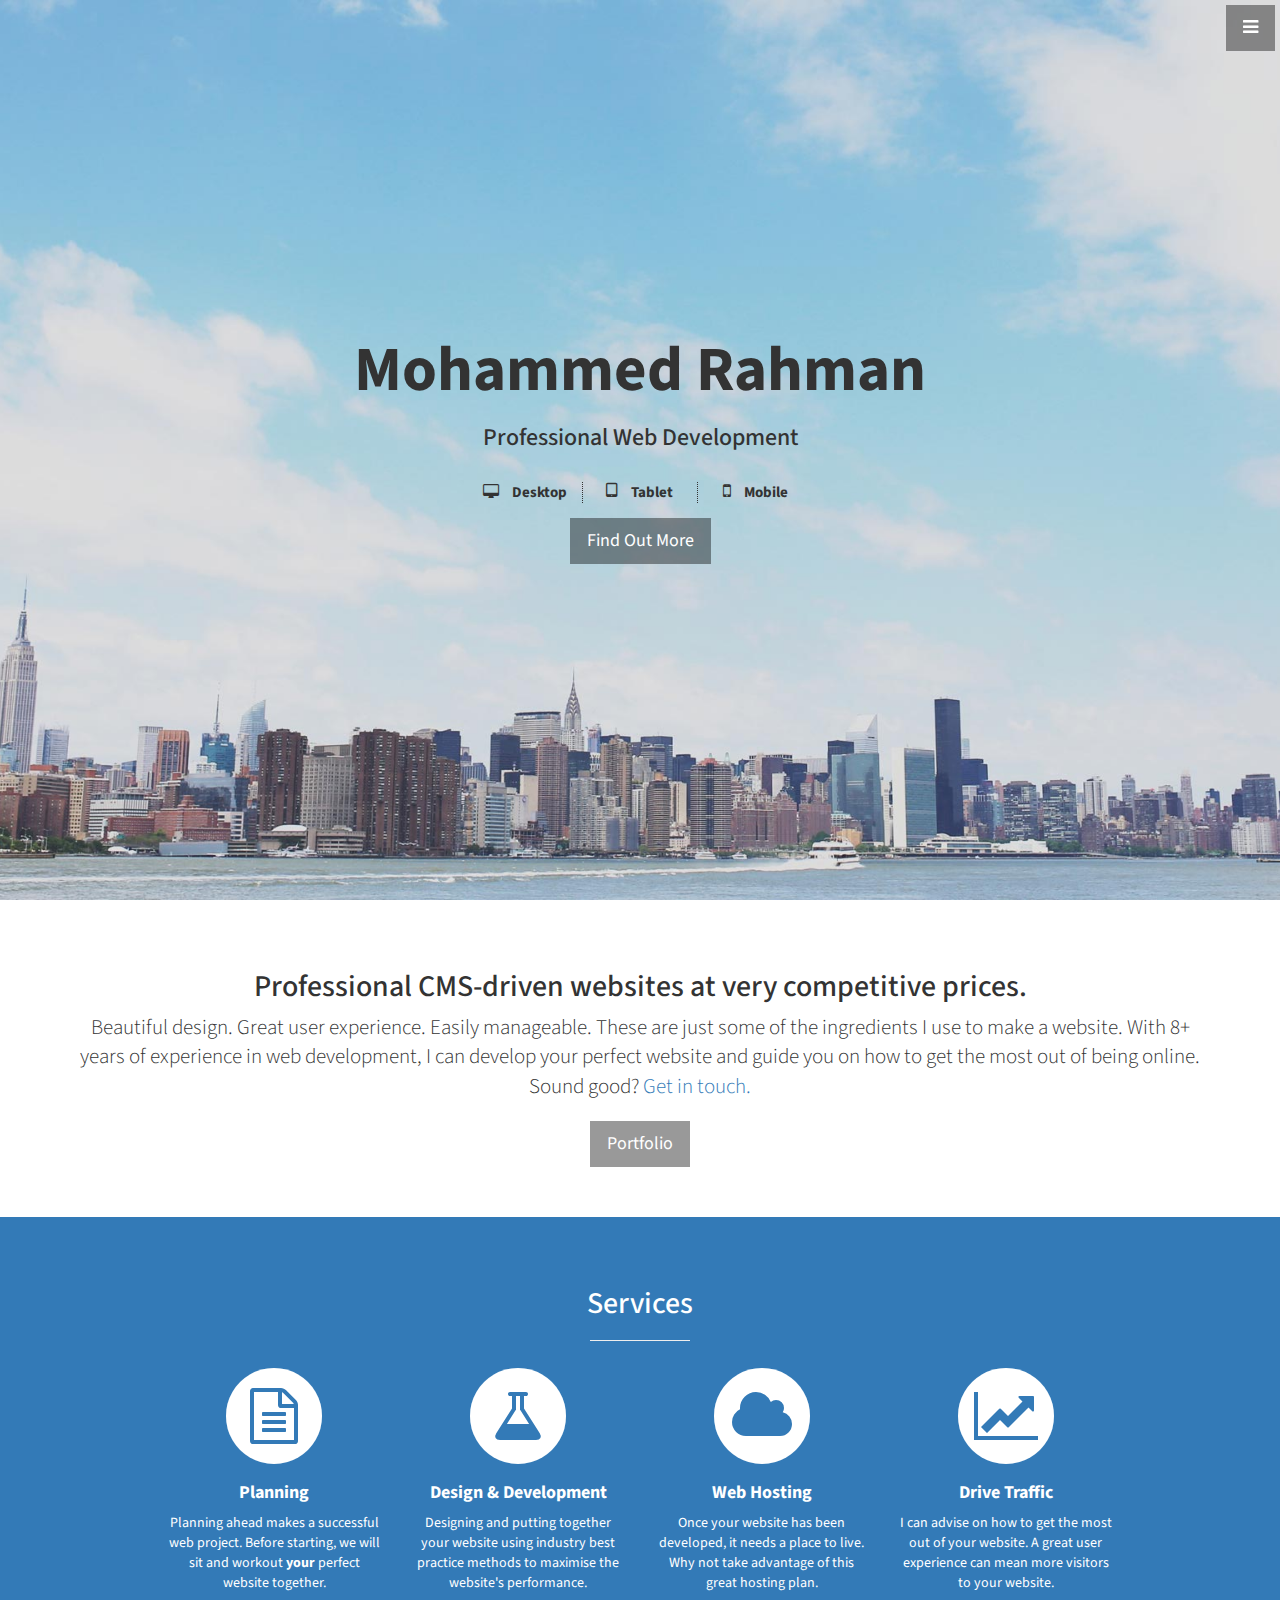
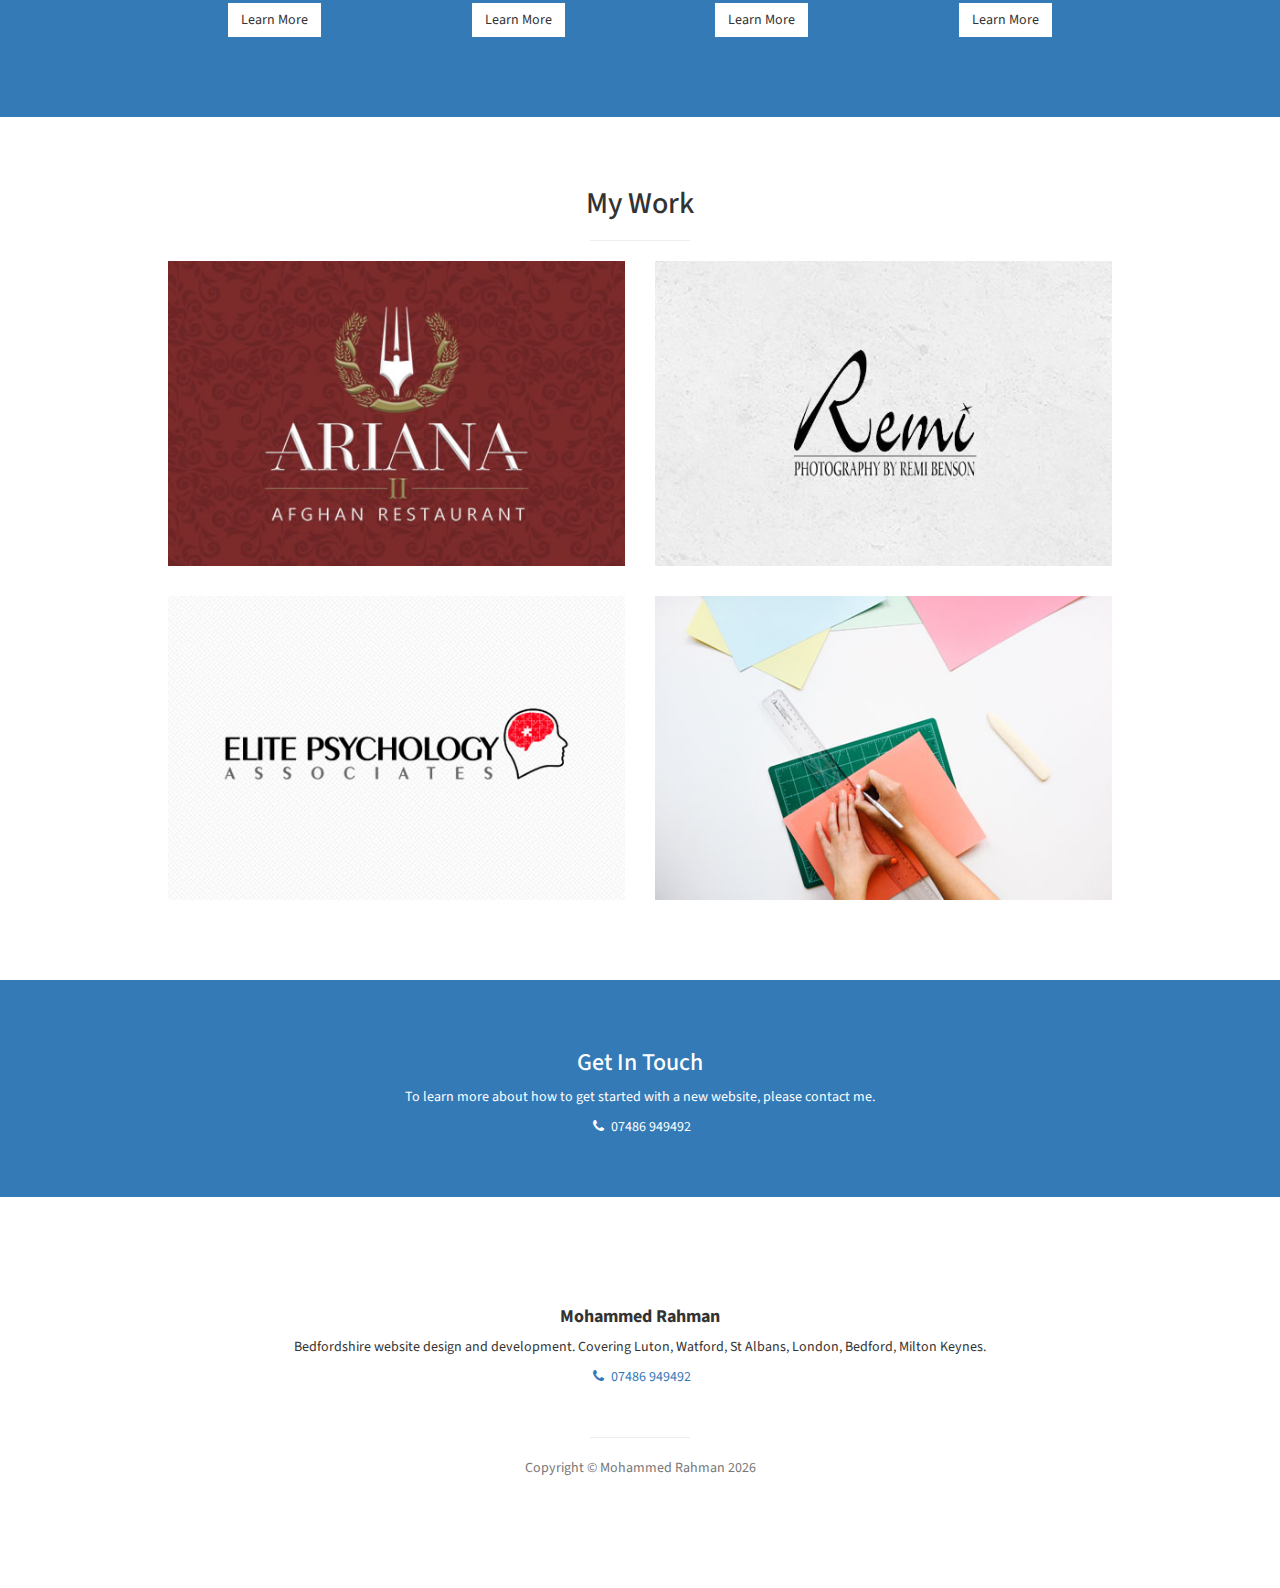
<file: index.html>
<!DOCTYPE html>
<html lang="en">

<head>

    <meta charset="utf-8">
    <meta http-equiv="X-UA-Compatible" content="IE=edge">
    <meta name="viewport" content="width=device-width, initial-scale=1">
    <meta name="description" content="">
    <meta name="author" content="">

    <title>Mohammed Rahman - Web Developer based in Bedfordshire</title>

    <!-- Bootstrap Core CSS -->
    <link href="css/bootstrap.min.css" rel="stylesheet">

    <!-- Custom CSS -->
    <link href="css/stylish-portfolio.css" rel="stylesheet">

    <!-- Custom Fonts -->
    <link href="font-awesome/css/font-awesome.min.css" rel="stylesheet" type="text/css">
    <link href="http://fonts.googleapis.com/css?family=Source+Sans+Pro:300,400,700,300italic,400italic,700italic" rel="stylesheet" type="text/css">

    <!-- HTML5 Shim and Respond.js IE8 support of HTML5 elements and media queries -->
    <!-- WARNING: Respond.js doesn't work if you view the page via file:// -->
    <!--[if lt IE 9]>
        <script src="https://oss.maxcdn.com/libs/html5shiv/3.7.0/html5shiv.js"></script>
        <script src="https://oss.maxcdn.com/libs/respond.js/1.4.2/respond.min.js"></script>
    <![endif]-->

</head>

<body>

    <!-- Navigation -->
    <a id="menu-toggle" href="#" class="btn btn-dark btn-lg toggle"><i class="fa fa-bars"></i></a>
    <nav id="sidebar-wrapper">
        <ul class="sidebar-nav">
            <a id="menu-close" href="#" class="btn btn-light btn-lg pull-right toggle"><i class="fa fa-times"></i></a>
            <li class="sidebar-brand">
                <a href="#top"  onclick = $("#menu-close").click(); >Mo Rahman</a>
            </li>
            <li>
                <a href="#top" onclick = $("#menu-close").click(); >Home</a>
            </li>
            <li>
                <a href="#about" onclick = $("#menu-close").click(); >About</a>
            </li>
            <li>
                <a href="#services" onclick = $("#menu-close").click(); >Services</a>
            </li>
            <li>
                <a href="#portfolio" onclick = $("#menu-close").click(); >Portfolio</a>
            </li>
            <li>
                <a href="#contact" onclick = $("#menu-close").click(); >Contact</a>
            </li>
        </ul>
    </nav>

    <!-- Header -->
    <header id="top" class="header">
        <div class="text-vertical-center">
            <h1>Mohammed Rahman</h1>
            <h3>Professional Web Development</h3>
            <br>
			<div class="three-types-website clearfix">
				<div class="site-type">
					<i class="fa fa-desktop text-primary"></i> <span>Desktop</span>
				</div>
				<div class="site-type">
					<i class="fa fa-tablet text-primary"></i> <span>Tablet</span>
				</div>
				<div class="site-type no-border">
					<i class="fa fa-mobile text-primary"></i> <span>Mobile</span>
				</div>
			</div>
            <a href="#about" class="btn btn-dark btn-lg">Find Out More</a>
        </div>
    </header>

    <!-- About -->
    <section id="about" class="about">
        <div class="container">
            <div class="row">
                <div class="col-lg-12 text-center">
                    <h2>Professional CMS-driven websites at very competitive prices.</h2>
                    <p class="lead">Beautiful design. Great user experience. Easily manageable. These are just some of the ingredients I use to make a website. With 8+ years of experience in web development, I can develop your perfect website and guide you on how to get the most out of being online. Sound good? <a href="#contact">Get in touch.</a></p>
					<a href="#portfolio" class="btn btn-lg btn-dark">Portfolio</a>
                </div>
            </div>
            <!-- /.row -->
        </div>
        <!-- /.container -->
    </section>

    <!-- Services -->
    <!-- The circle icons use Font Awesome's stacked icon classes. For more information, visit http://fontawesome.io/examples/ -->
    <section id="services" class="services bg-primary">
        <div class="container">
            <div class="row text-center">
                <div class="col-lg-10 col-lg-offset-1">
                    <h2>Services</h2>
                    <hr class="small">
                    <div class="row">
                        
                        <div class="col-md-3 col-sm-6">
                            <div class="service-item">
                                <span class="fa-stack fa-4x">
                                <i class="fa fa-circle fa-stack-2x"></i>
                                <i class="fa fa-file-text-o fa-stack-1x text-primary"></i>
                            </span>
                                <h4>
                                    <strong>Planning</strong>
                                </h4>
                                <p>Planning ahead makes a successful web project. Before starting, we will sit and workout <strong>your</strong> perfect website together.</p>
                                <a href="#contact" class="btn btn-light">Learn More</a>
                            </div>
                        </div>
                        <div class="col-md-3 col-sm-6">
                            <div class="service-item">
                                <span class="fa-stack fa-4x">
                                <i class="fa fa-circle fa-stack-2x"></i>
                                <i class="fa fa-flask fa-stack-1x text-primary"></i>
                            </span>
                                <h4>
                                    <strong>Design &amp; Development</strong>
                                </h4>
                                <p>Designing and putting together your website using industry best practice methods to maximise the website's performance.</p>
                                <a href="#contact" class="btn btn-light">Learn More</a>
                            </div>
                        </div>
						<div class="col-md-3 col-sm-6">
                            <div class="service-item">
                                <span class="fa-stack fa-4x">
                                <i class="fa fa-circle fa-stack-2x"></i>
                                <i class="fa fa-cloud fa-stack-1x text-primary"></i>
                            </span>
                                <h4>
                                    <strong>Web Hosting</strong>
                                </h4>
                                <p>Once your website has been developed, it needs a place to live. Why not take advantage of this great hosting plan.</p>
                                <a href="#contact" class="btn btn-light">Learn More</a>
                            </div>
                        </div>
                        <div class="col-md-3 col-sm-6">
                            <div class="service-item">
                                <span class="fa-stack fa-4x">
                                <i class="fa fa-circle fa-stack-2x"></i>
                                <i class="fa fa-line-chart fa-stack-1x text-primary"></i>
                            </span>
                                <h4>
                                    <strong>Drive Traffic</strong>
                                </h4>
                                <p>I can advise on how to get the most out of your website. A great user experience can mean more visitors to your website.</p>
                                <a href="#contact" class="btn btn-light">Learn More</a>
                            </div>
                        </div>
                    </div>
                    <!-- /.row (nested) -->
                </div>
                <!-- /.col-lg-10 -->
            </div>
            <!-- /.row -->
        </div>
        <!-- /.container -->
    </section>

    <!-- Portfolio -->
    <section id="portfolio" class="portfolio">
        <div class="container">
            <div class="row">
                <div class="col-lg-10 col-lg-offset-1 text-center">
                    <h2>My Work</h2>
                    <hr class="small">
                    <div class="row">
                        <div class="col-md-6">
                            <div class="portfolio-item">
                                <a href="#" id="arianaWebsite" data-toggle="modal" data-target="#portfolioWebsite" data-portfoliocall="ariana">
									<img class="img-portfolio img-responsive" src="img/portfolio/ariana/ariana-cover.jpg">
                                </a>
                            </div>
                        </div>
                        <div class="col-md-6">
                            <div class="portfolio-item">
                                <a href="#" id="rbWebsite" data-toggle="modal" data-target="#portfolioWebsite"data-portfoliocall="rbphoto">
                                    <img class="img-portfolio img-responsive" src="img/portfolio/rbphoto/rb-cover.jpg">
                                </a>
                            </div>
                        </div>
                        <div class="col-md-6">
                            <div class="portfolio-item">
                                <a href="#" id="eliteWebsite" data-toggle="modal" data-target="#portfolioWebsite"data-portfoliocall="elite">
                                    <img class="img-portfolio img-responsive" src="img/portfolio/elite/elite-cover.jpg">
                                </a>
                            </div>
                        </div>
                        <div class="col-md-6">
                            <div class="portfolio-item">
                                <a>
                                    <img class="img-portfolio img-responsive" src="img/portfolio-4.jpg">
                                </a>
                            </div>
                        </div>
                    </div>
                </div>
                <!-- /.col-lg-10 -->
            </div>
            <!-- /.row -->
        </div>
        <!-- /.container -->
    </section>

    <!-- Call to Action -->
    <aside class="call-to-action bg-primary">
        <div class="container">
            <div class="row">
                <div class="col-lg-12 text-center get-in-touch">
                    <h3>Get In Touch</h3>
					<p>To learn more about how to get started with a new website, please contact me.</p>
					<p><a href="tel:07486949492" class="telephone-link"><i class="fa fa-phone fa-fw"></i> 07486 949492</a></p>
                    <!-- <p>CONTACT FORM HERE</p> -->
                </div>
            </div>
        </div>
    </aside>

    <!-- Footer -->
    <footer id="contact">
        <div class="container">
            <div class="row">
                <div class="col-lg-10 col-lg-offset-1 text-center">
                    <h4><strong>Mohammed Rahman</strong>
                    </h4>
                    <p>Bedfordshire website design and development. Covering Luton, Watford, St Albans, London, Bedford, Milton Keynes.</p>
                    <ul class="list-unstyled">
                        <li><a href="tel:07486949492" class="telephone-link"><i class="fa fa-phone fa-fw"></i> 07486 949492</a></li>
                    </ul>
                    <br>
                    <hr class="small">
                    <p class="text-muted">Copyright &copy; Mohammed Rahman <span class="currentDate"></span></p>
                </div>
            </div>
        </div>
    </footer>

<!-- Portfolio 2 Modal - RB Photo -->
<div class="modal fade portfolio-modal" id="portfolioWebsite" tabindex="-1" role="dialog" aria-labelledby="portfolioWebsite">
	<div class="modal-dialog modal-lg" role="document">
		<div class="modal-content">
			<!-- Load AJAX data here -->
		</div>
	</div>
</div>
	
	
    <!-- jQuery -->
    <script src="js/jquery.js"></script>

    <!-- Bootstrap Core JavaScript -->
    <script src="js/bootstrap.min.js"></script>

    <!-- Custom Theme JavaScript -->
    <script>
    // Closes the sidebar menu
    $("#menu-close").click(function(e) {
        e.preventDefault();
        $("#sidebar-wrapper").toggleClass("active");
    });

    // Opens the sidebar menu
    $("#menu-toggle").click(function(e) {
        e.preventDefault();
        $("#sidebar-wrapper").toggleClass("active");
    });

    // Scrolls to the selected menu item on the page
    $(function() {
        $('a[href*=#]:not([href=#])').click(function() {
            if (location.pathname.replace(/^\//, '') == this.pathname.replace(/^\//, '') || location.hostname == this.hostname) {

                var target = $(this.hash);
                target = target.length ? target : $('[name=' + this.hash.slice(1) + ']');
                if (target.length) {
                    $('html,body').animate({
                        scrollTop: target.offset().top
                    }, 1000);
                    return false;
                }	
            }
        });
    });
    </script>
	
    <script src="js/script.js"></script>
	
	<script>
		(function(i,s,o,g,r,a,m){i['GoogleAnalyticsObject']=r;i[r]=i[r]||function(){
		(i[r].q=i[r].q||[]).push(arguments)},i[r].l=1*new Date();a=s.createElement(o),
		m=s.getElementsByTagName(o)[0];a.async=1;a.src=g;m.parentNode.insertBefore(a,m)
		})(window,document,'script','//www.google-analytics.com/analytics.js','ga');

		ga('create', 'UA-48588556-3', 'auto');
		ga('send', 'pageview');

	</script>
</body>

</html>
</file>
<file: css/stylish-portfolio.css>
/*!
 * Start Bootstrap - Stylish Portfolio Bootstrap Theme (http://startbootstrap.com)
 * Code licensed under the Apache License v2.0.
 * For details, see http://www.apache.org/licenses/LICENSE-2.0.
 */

/* Global Styles */

html,
body {
    width: 100%;
    height: 100%;
}

body {
    font-family: "Source Sans Pro","Helvetica Neue",Helvetica,Arial,sans-serif;
}

.text-vertical-center {
    display: table-cell;
    text-align: center;
    vertical-align: middle;
}

.text-vertical-center h1 {
    margin: 0;
    padding: 0;
    font-size: 4.5em;
    font-weight: 700;
}

/* Custom Button Styles */

.btn-dark {
    border-radius: 0;
    color: #fff;
    background-color: rgba(0,0,0,0.4);
}

.btn-dark:hover,
.btn-dark:focus,
.btn-dark:active {
    color: #fff;
    background-color: rgba(0,0,0,0.7);
}

.btn-light {
    border-radius: 0;
    color: #333;
    background-color: rgb(255,255,255);
}

.btn-light:hover,
.btn-light:focus,
.btn-light:active {
    color: #333;
    background-color: rgba(255,255,255,0.8);
}

/* Custom Horizontal Rule */

hr.small {
    max-width: 100px;
}

/* Side Menu */

#sidebar-wrapper {
    z-index: 1000;
    position: fixed;
    right: 0;
    width: 250px;
    height: 100%;
    margin-right: -250px;
    overflow-y: auto;
    background: #222;
    -webkit-transition: all 0.4s ease 0s;
    -moz-transition: all 0.4s ease 0s;
    -ms-transition: all 0.4s ease 0s;
    -o-transition: all 0.4s ease 0s;
    transition: all 0.4s ease 0s;
}

.sidebar-nav {
    position: absolute;
    top: 0;
    width: 250px;
    margin: 0;
    padding: 0;
    list-style: none;
}

.sidebar-nav li {
    text-indent: 20px;
    line-height: 40px;
}

.sidebar-nav li a {
    display: block;
    text-decoration: none;
    color: #999;
}

.sidebar-nav li a:hover {
    text-decoration: none;
    color: #fff;
    background: rgba(255,255,255,0.2);
}

.sidebar-nav li a:active,
.sidebar-nav li a:focus {
    text-decoration: none;
}

.sidebar-nav > .sidebar-brand {
    height: 55px;
    font-size: 18px;
    line-height: 55px;
}

.sidebar-nav > .sidebar-brand a {
    color: #999;
}

.sidebar-nav > .sidebar-brand a:hover {
    color: #fff;
    background: none;
}

#menu-toggle {
    z-index: 1;
    position: fixed;
    top: 0;
    right: 0;
}

#sidebar-wrapper.active {
    right: 250px;
    width: 250px;
    -webkit-transition: all 0.4s ease 0s;
    -moz-transition: all 0.4s ease 0s;
    -ms-transition: all 0.4s ease 0s;
    -o-transition: all 0.4s ease 0s;
    transition: all 0.4s ease 0s;
}

.toggle {
    margin: 5px 5px 0 0;
}

/* Header */

.header {
    display: table;
    position: relative;
    width: 100%;
    height: 100%;
    background: url(../img/bg.jpg) no-repeat center center scroll;
    -webkit-background-size: cover;
    -moz-background-size: cover;
    background-size: cover;
    -o-background-size: cover;
}

/* About */

.about {
    padding: 50px 0;
}

/* Services */

.services {
    padding: 50px 0;
}

.service-item {
    margin-bottom: 30px;
}

/* Callout */

.callout {
    display: table;
    width: 100%;
    height: 400px;
    color: #fff;
    background: url(../img/callout.jpg) no-repeat center center scroll;
    -webkit-background-size: cover;
    -moz-background-size: cover;
    background-size: cover;
    -o-background-size: cover;
}

/* Portfolio */

.portfolio {
    padding: 50px 0;
}

.portfolio-item {
    margin-bottom: 30px;
}

.img-portfolio {
    margin: 0 auto;
}

.img-portfolio:hover {
    opacity: 0.8;
}

/* Call to Action */

.call-to-action {
    padding: 50px 0;
}

.call-to-action .btn {
    margin: 10px;
}

/* Map */

.map {
    height: 500px;
}

@media(max-width:768px) {
    .map {
        height: 75%;
    }
}

/* Footer */

footer {
    padding: 100px 0;
}

/* Custom */
/* Portfolio Modal */
.portfolio-modal .main-image{
	border:2px solid #ccc;
	margin-bottom:15px;
	max-height: 350px;
	overflow-y:scroll;
}

.portfolio-modal .main-image img{
	width:100%;
}

.portfolio-modal .thumbnail-image {
	height:100px;
	overflow:hidden;
}

.portfolio-modal .thumbnail-image img{
	width:100%;	
	cursor:pointer;
}


/* main top */

.three-types-website{
	width:345px;
	margin:0 auto 15px;
	font-weight:bold;
}

.three-types-website .site-type{	
	width:115px;
	border-right:1px dotted #333;
	color:#333;
	font-size:15px;
	float:left;
}

.three-types-website .site-type .fa-mobile,.three-types-website .site-type .fa-tablet{
	font-size:1.2em;
}

.three-types-website .site-type.no-border{
	border-right:none;
}

.three-types-website .text-primary{
	margin-right:10px;
	color:#333;
}

.telephone-link{
	text-decoration:none;
}

.get-in-touch .telephone-link{
	color:#fff;
}

@media only screen and (max-width: 390px){
	header .text-vertical-center h1{
		font-size:2.0em;
	}
	
	header .text-vertical-center h3{
		font-size: 1.5em;
	}
	
	.three-types-website{
		width:100%;
	}

	.three-types-website .site-type{	
		width:35%;
		float: none;
		border-bottom:1px dotted #333;
		border-right:none;
		margin:0 auto;
		padding:5px 0;
	}
	
	.three-types-website .site-type.no-border{
		border-bottom:none;
	}
}
</file>
